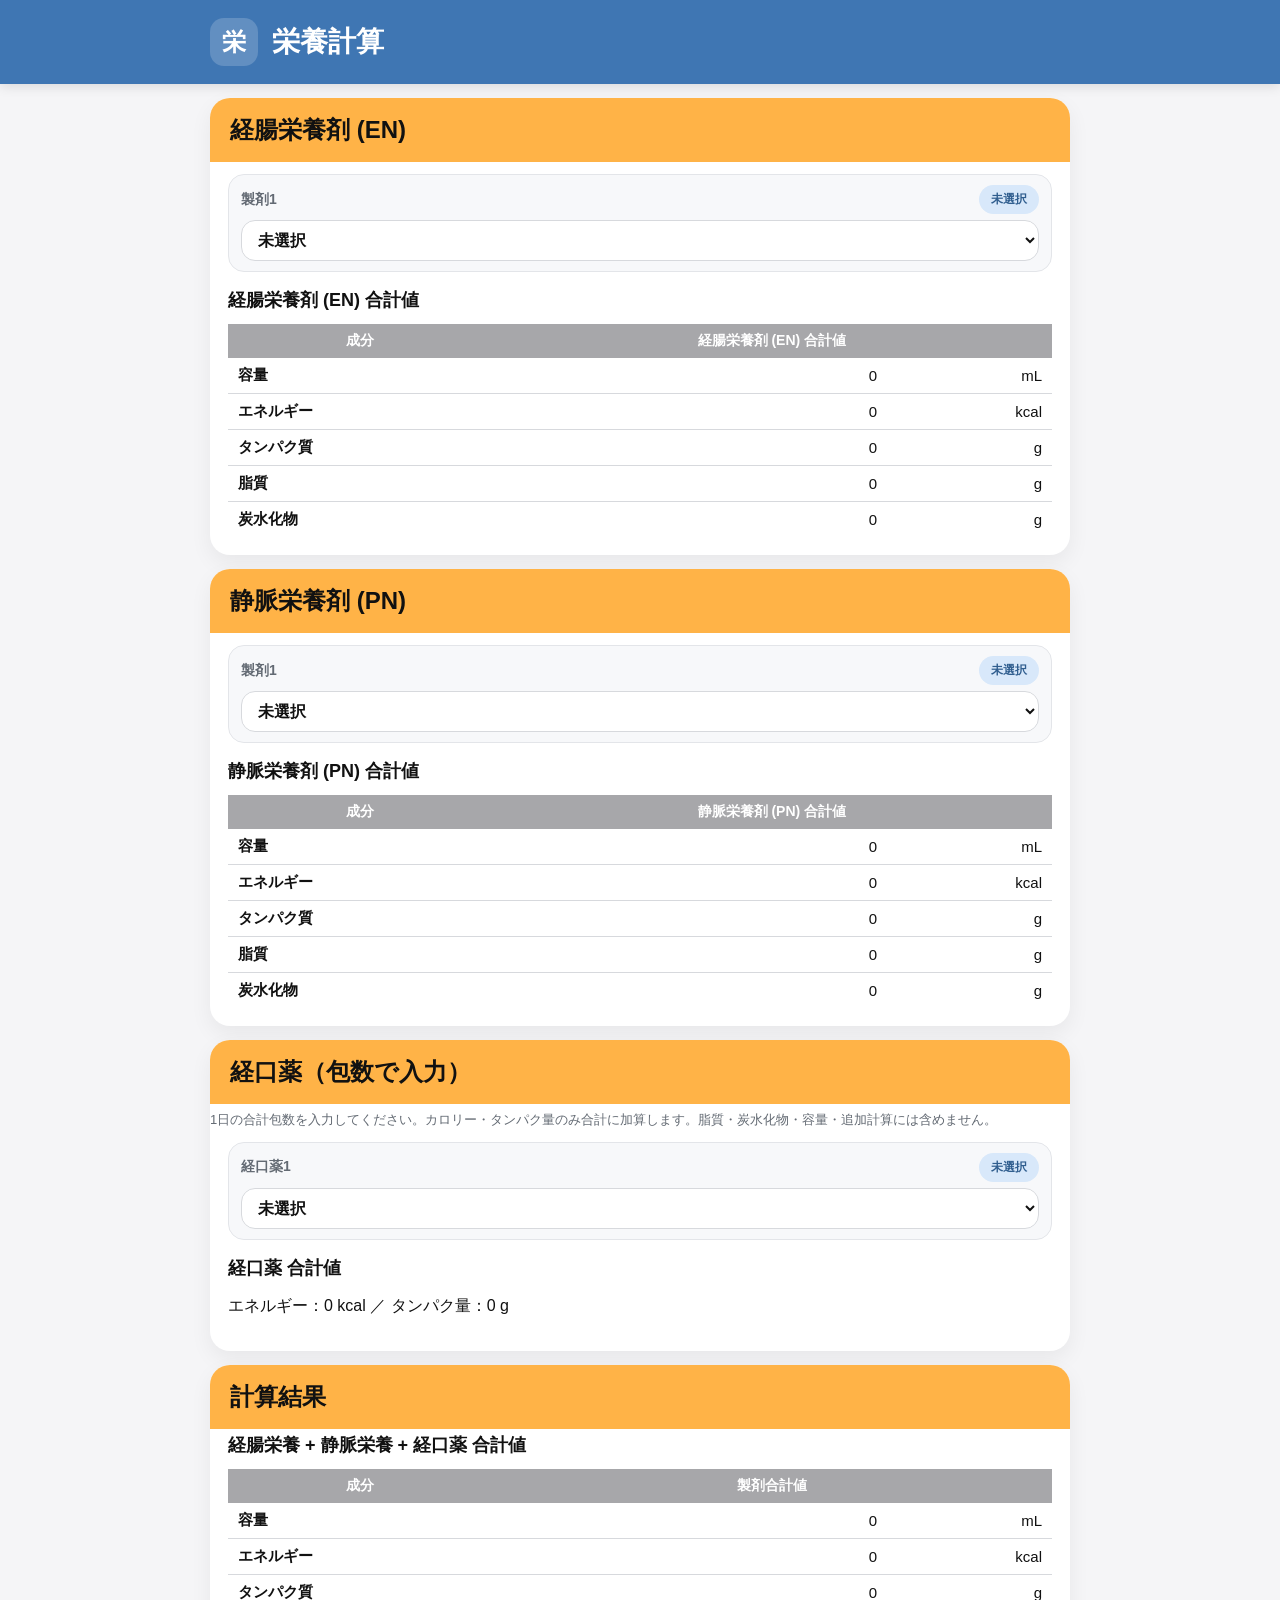
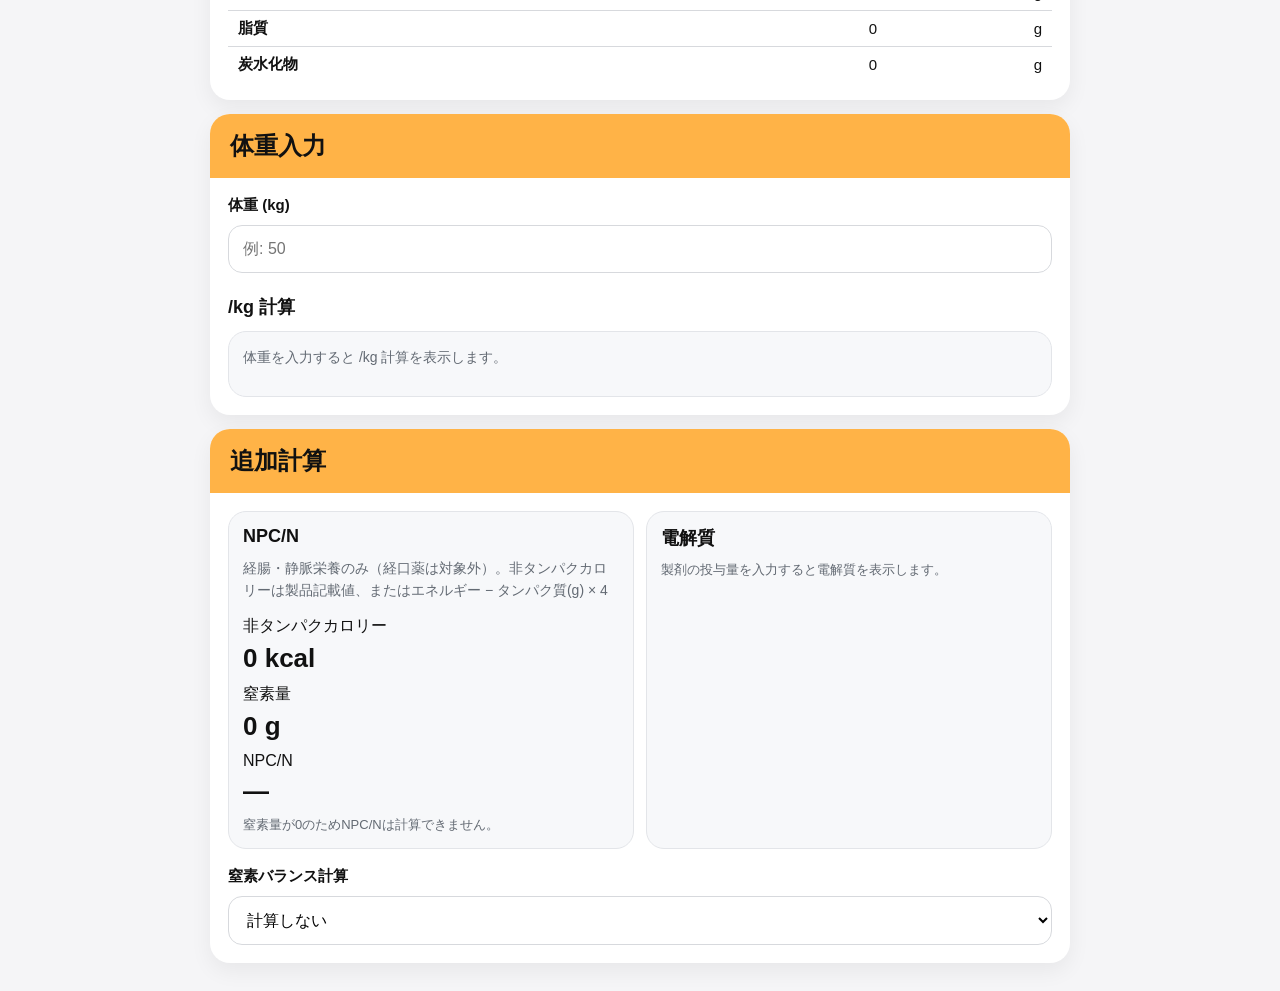
<file: prototype/index.html>
<!doctype html>
<html lang="ja">
  <head>
    <meta charset="utf-8" />
    <meta name="viewport" content="width=device-width, initial-scale=1" />
    <meta name="theme-color" content="#3f76b3" />
    <meta name="apple-mobile-web-app-capable" content="yes" />
    <meta name="apple-mobile-web-app-status-bar-style" content="default" />
    <meta name="apple-mobile-web-app-title" content="栄養計算" />
    <meta name="description" content="経腸栄養・静脈栄養の総カロリーやタンパク量、NPC/Nを計算するツール" />
    <title>栄養計算</title>
    <link rel="manifest" href="./manifest.webmanifest" />
    <link rel="apple-touch-icon" href="./icons/apple-touch-icon.png" />
    <link rel="stylesheet" href="./styles.css" />
  </head>
  <body>
    <header class="topbar">
      <div class="topbar-inner">
        <div class="topbar-icon">栄</div>
        <h1>栄養計算</h1>
      </div>
    </header>

    <main class="app-shell">
      <section class="group-panel">
        <div class="section-title">経腸栄養剤 (EN)</div>
        <div class="slot-list" id="enSlots"></div>
        <div class="summary-card-block">
          <h2>経腸栄養剤 (EN) 合計値</h2>
          <div id="enSummary"></div>
        </div>
      </section>

      <section class="group-panel">
        <div class="section-title">静脈栄養剤 (PN)</div>
        <div class="slot-list" id="pnSlots"></div>
        <div class="summary-card-block">
          <h2>静脈栄養剤 (PN) 合計値</h2>
          <div id="pnSummary"></div>
        </div>
      </section>

      <section class="group-panel">
        <div class="section-title">経口薬（包数で入力）</div>
        <p class="slot-meta">1日の合計包数を入力してください。カロリー・タンパク量のみ合計に加算します。脂質・炭水化物・容量・追加計算には含めません。</p>
        <div class="slot-list" id="oralSlots"></div>
        <div class="summary-card-block">
          <h2>経口薬 合計値</h2>
          <div id="oralSummary"></div>
        </div>
      </section>

      <section class="group-panel">
        <div class="section-title">計算結果</div>
        <div class="summary-card-block">
          <h2>経腸栄養 + 静脈栄養 + 経口薬 合計値</h2>
          <div id="totalSummary"></div>
        </div>
      </section>

      <section class="group-panel">
        <div class="section-title">体重入力</div>
        <div class="weight-card">
          <label class="field-label" for="bodyWeight">体重 (kg)</label>
          <input id="bodyWeight" type="number" min="0" step="0.1" inputmode="decimal" placeholder="例: 50" />
        </div>
        <div class="summary-card-block">
          <h2>/kg 計算</h2>
          <div id="perKgSummary"></div>
        </div>
      </section>

      <section class="group-panel">
        <div class="section-title">追加計算</div>
        <div class="advanced-results">
          <div id="npcnSummary"></div>
          <div id="electrolyteSummary"></div>
        </div>
        <div class="weight-card">
          <label class="field-label" for="advancedMode">窒素バランス計算</label>
          <select id="advancedMode">
            <option value="none">計算しない</option>
            <option value="nitrogen-balance">表示する</option>
          </select>
        </div>
        <div id="advancedPanel"></div>
      </section>
    </main>

    <script src="./app.js"></script>
  </body>
</html>
</file>
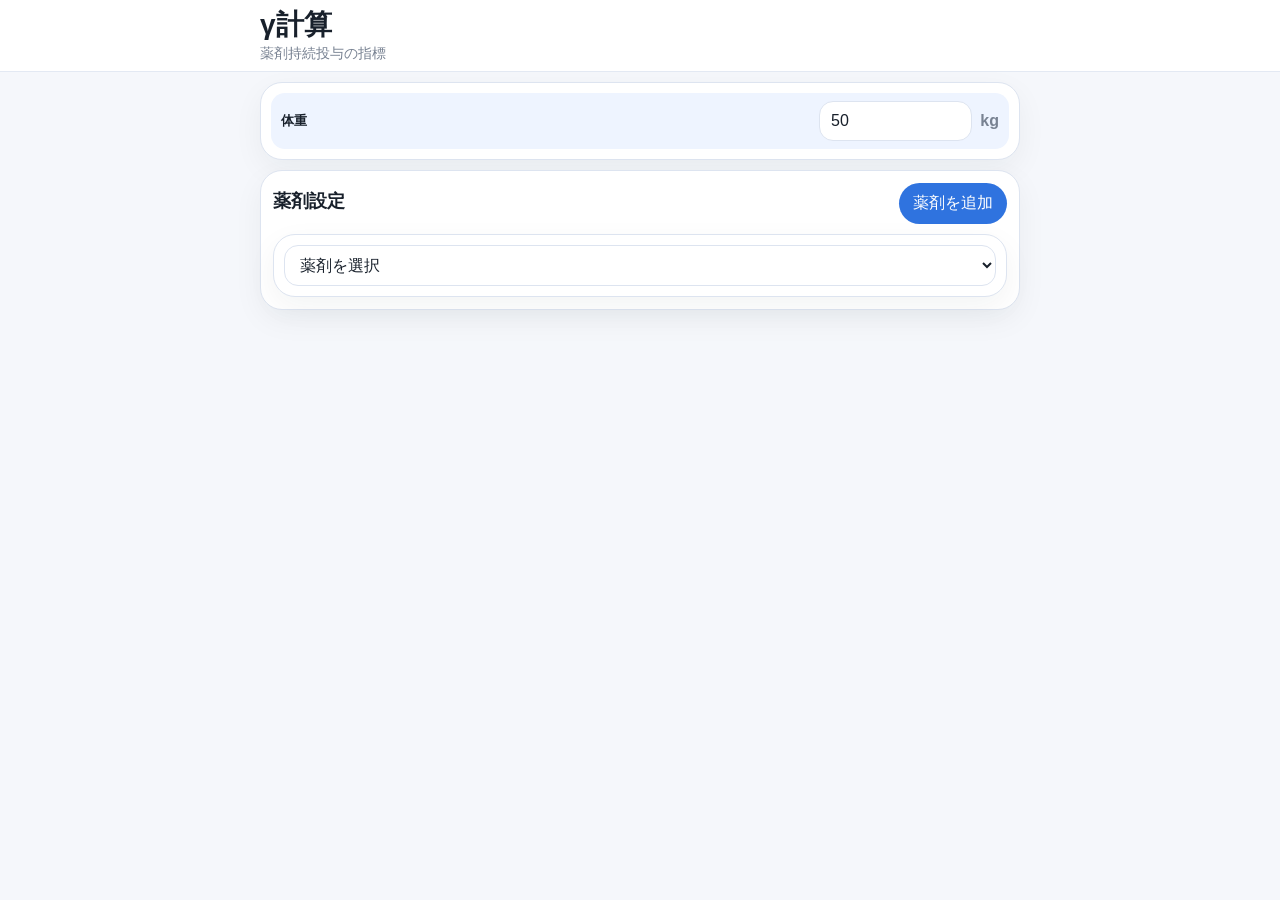
<file: prototype/gamma/index.html>
<!doctype html>
<html lang="ja">
  <head>
    <meta charset="utf-8" />
    <meta name="viewport" content="width=device-width, initial-scale=1" />
    <meta name="theme-color" content="#2f73df" />
    <meta name="apple-mobile-web-app-capable" content="yes" />
    <meta name="apple-mobile-web-app-status-bar-style" content="default" />
    <meta name="apple-mobile-web-app-title" content="ガンマ計算" />
    <meta
      name="description"
      content="体重、成分量、希釈総量、速度または投与量から投与速度や目標投与量を相互に計算するガンマ計算ツール"
    />
    <title>ガンマ計算</title>
    <link rel="manifest" href="./manifest.webmanifest" />
    <link rel="apple-touch-icon" href="./icons/apple-touch-icon.png" />
    <link rel="stylesheet" href="./styles.css" />
  </head>
  <body>
    <header class="topbar">
      <div class="topbar-inner">
        <div>
          <h1>γ計算</h1>
          <p class="eyebrow">薬剤持続投与の指標</p>
        </div>
      </div>
    </header>

    <main class="app-shell">
      <section class="hero-card">
        <div class="weight-panel">
          <label class="field-label" for="bodyWeight">体重</label>
          <div class="input-with-unit">
            <input id="bodyWeight" type="text" inputmode="decimal" placeholder="50" />
            <span>kg</span>
          </div>
        </div>
      </section>

      <section class="board-card">
        <div class="board-header">
          <h2>薬剤設定</h2>
          <button id="addDrugButton" class="primary-button" type="button">薬剤を追加</button>
        </div>
        <div id="drugCards" class="drug-card-list"></div>
      </section>
    </main>

    <script src="./app.js"></script>
  </body>
</html>
</file>
<file: prototype/styles.css>
:root {
  --blue: #3f76b3;
  --blue-dark: #305e8f;
  --orange: #ffb347;
  --bg: #f5f5f7;
  --panel: #ffffff;
  --line: #d7d9dd;
  --text: #111111;
  --muted: #636a73;
  --soft-blue: #7eb1ed;
}

* {
  box-sizing: border-box;
}

html,
body {
  margin: 0;
  background: var(--bg);
  color: var(--text);
  font-family: "Hiragino Sans", "Yu Gothic", sans-serif;
}

body {
  min-height: 100vh;
}

select,
input,
button {
  font: inherit;
}

.topbar {
  position: sticky;
  top: 0;
  z-index: 10;
  background: var(--blue);
  color: white;
  box-shadow: 0 2px 12px rgba(0, 0, 0, 0.12);
}

.topbar-inner {
  display: flex;
  align-items: center;
  gap: 14px;
  width: min(860px, calc(100% - 24px));
  margin: 0 auto;
  padding: 18px 0;
}

.topbar-icon {
  width: 48px;
  height: 48px;
  border-radius: 14px;
  background: rgba(255, 255, 255, 0.18);
  display: grid;
  place-items: center;
  font-weight: 700;
  font-size: 24px;
}

.topbar h1 {
  margin: 0;
  font-size: 28px;
  font-weight: 700;
}

.app-shell {
  width: min(860px, calc(100% - 24px));
  margin: 0 auto;
  padding: 0 0 28px;
}

.group-panel {
  margin-top: 14px;
  background: var(--panel);
  border-radius: 20px;
  overflow: hidden;
  box-shadow: 0 8px 22px rgba(17, 17, 17, 0.06);
}

.section-title {
  background: var(--orange);
  padding: 16px 20px;
  font-size: 24px;
  font-weight: 700;
}

.slot-list {
  padding: 12px 18px;
  display: grid;
  gap: 10px;
}

.slot-card {
  background: #f7f8fa;
  border: 1px solid #e3e5e9;
  border-radius: 16px;
  padding: 10px 12px;
}

.slot-header {
  display: flex;
  align-items: center;
  justify-content: space-between;
  gap: 12px;
  margin-bottom: 6px;
}

.slot-index {
  font-size: 14px;
  color: var(--muted);
  font-weight: 700;
}

.slot-badge {
  padding: 6px 12px;
  border-radius: 999px;
  background: #d8e8fa;
  color: var(--blue-dark);
  font-size: 12px;
  font-weight: 700;
}

.slot-card select,
.slot-card input {
  width: 100%;
  min-width: 0;
  border: 1px solid var(--line);
  border-radius: 14px;
  background: white;
}

.slot-select {
  background: white;
  color: var(--text);
  -webkit-text-fill-color: var(--text);
  border: 2px solid #73b7f5;
  padding: 10px 12px;
  font-size: 16px;
  font-weight: 700;
}

.slot-select option,
.slot-select optgroup {
  color: black;
}

.slot-meta {
  margin: 6px 0 0;
  color: var(--muted);
  font-size: 13px;
  line-height: 1.5;
}

.slot-info { margin-top: 6px; color: var(--muted); font-size: 13px; }
.slot-info summary { cursor: pointer; width: fit-content; }

.slot-product-name {
  margin: 12px 0 0;
  font-size: 18px;
  font-weight: 700;
}

.dose-row {
  display: grid;
  grid-template-columns: minmax(70px, 1fr) 96px;
  gap: 6px;
}

.dose-input,
.dose-unit,
.hours-input {
  padding: 10px 12px;
  font-size: 16px;
}

.slot-foot {
  margin-top: 6px;
  display: grid;
  grid-template-columns: 1fr 1fr 1fr;
  gap: 8px;
}

.mini-metric {
  background: white;
  border: 1px solid var(--line);
  border-radius: 14px;
  padding: 7px 9px;
  min-width: 0;
}

.mini-metric span {
  display: block;
  font-size: 11px;
  color: var(--muted);
  margin-bottom: 4px;
}

.mini-metric strong {
  display: block;
  font-size: 16px;
  line-height: 1.2;
  word-break: break-word;
}

.slot-electrolytes {
  margin-top: 8px;
  padding: 8px 10px;
  border: 1px solid #d8e8fa;
  border-radius: 12px;
  background: #f0f6fd;
  font-variant-numeric: tabular-nums;
}

.slot-electrolytes-title {
  display: block;
  margin-bottom: 5px;
  color: var(--blue-dark);
  font-size: 12px;
  font-weight: 700;
}

.slot-electrolytes-grid {
  display: grid;
  grid-template-columns: repeat(6, minmax(0, 1fr));
  gap: 6px;
}

.slot-electrolyte { min-width: 0; }
.slot-electrolyte span { display: block; color: var(--muted); font-size: 11px; }
.slot-electrolyte strong { display: block; font-size: 13px; overflow-wrap: anywhere; }
.slot-electrolytes-unknown { color: var(--muted); font-size: 13px; }

.summary-card-block {
  padding: 0 18px 18px;
}

.summary-card-block h2 {
  margin: 4px 0 12px;
  font-size: 18px;
}

.summary-table {
  width: 100%;
  border-collapse: collapse;
  background: white;
}

.summary-table thead th {
  background: #a7a7aa;
  color: white;
  padding: 8px 10px;
  font-size: 14px;
  font-weight: 700;
}

.summary-table tbody td {
  border-bottom: 1px solid var(--line);
  padding: 8px 10px;
  font-size: 15px;
}

.summary-table tbody tr:last-child td {
  border-bottom: 0;
}

.summary-table .label {
  width: 32%;
  font-weight: 700;
}

.summary-table .value {
  text-align: right;
  width: 48%;
}

.summary-table .unit {
  width: 20%;
  text-align: right;
}

.weight-card {
  padding: 18px;
  display: grid;
  gap: 10px;
}

.field-label {
  font-size: 15px;
  font-weight: 700;
}

#bodyWeight,
#advancedMode,
.advanced-input {
  width: 100%;
  border: 1px solid var(--line);
  border-radius: 14px;
  padding: 14px;
  background: white;
  font-size: 16px;
}

.advanced-panel-inner {
  padding: 0 18px 18px;
}

.advanced-results {
  display: grid;
  grid-template-columns: repeat(2, minmax(0, 1fr));
  gap: 12px;
  padding: 18px 18px 0;
}

.advanced-results .advanced-card { height: 100%; }

.advanced-card {
  background: #f7f8fa;
  border: 1px solid #e3e5e9;
  border-radius: 18px;
  padding: 14px;
}

.advanced-card h3 {
  margin: 0 0 10px;
  font-size: 18px;
}

.advanced-formula {
  color: var(--muted);
  line-height: 1.6;
  margin-bottom: 14px;
  font-size: 14px;
}

.advanced-grid {
  display: grid;
  gap: 10px;
}

.advanced-value {
  display: grid;
  gap: 6px;
}

.advanced-value strong {
  font-size: 26px;
}

.hidden {
  display: none;
}

.electrolyte-table {
  width: 100%;
  border-collapse: collapse;
  font-variant-numeric: tabular-nums;
}

.electrolyte-table th,
.electrolyte-table td {
  padding: 6px 8px;
  border-bottom: 1px solid var(--line);
  text-align: right;
}

.electrolyte-table th:first-child { text-align: left; }
.electrolyte-table thead { color: var(--muted); font-size: 13px; }
.electrolyte-note { margin: 8px 0 0; color: var(--muted); font-size: 13px; line-height: 1.5; }

@media (min-width: 761px) {
  .slot-list {
    grid-template-columns: 1fr;
  }

  .slot-fields {
    display: grid;
    grid-template-columns: minmax(0, 1fr) 228px;
    gap: 8px;
    align-items: start;
  }

  .slot-fields.single {
    grid-template-columns: 1fr;
  }
}

@media (max-width: 760px) {
  .topbar-inner {
    width: calc(100% - 24px);
    padding: 16px 0;
  }

  .topbar h1 {
    font-size: 22px;
  }

  .topbar-icon {
    width: 42px;
    height: 42px;
    font-size: 20px;
  }

  .app-shell {
    width: 100%;
    padding-bottom: 20px;
  }

  .group-panel {
    margin-top: 10px;
    border-radius: 0;
  }

  .section-title {
    padding: 14px 16px;
    font-size: 20px;
  }

  .slot-list,
  .summary-card-block,
  .weight-card,
  .advanced-panel-inner {
    padding-left: 12px;
    padding-right: 12px;
  }

  .advanced-results {
    grid-template-columns: 1fr;
    padding: 12px 12px 0;
  }

  .slot-list {
    padding-top: 12px;
    padding-bottom: 12px;
    gap: 10px;
  }

  .slot-card {
    border-radius: 18px;
    padding: 12px;
  }

  .slot-select,
  .dose-input,
  .dose-unit,
  .hours-input,
  #bodyWeight,
  #advancedMode,
  .advanced-input {
    font-size: 16px;
  }

  .dose-row {
    grid-template-columns: 1fr 96px;
    gap: 8px;
  }

  .slot-fields [data-input-area]:not(.hidden) { margin-top: 8px; }

  .slot-foot {
    grid-template-columns: 1fr 1fr;
  }

  .slot-electrolytes-grid {
    grid-template-columns: repeat(3, minmax(0, 1fr));
    row-gap: 8px;
  }

  .slot-electrolyte strong { font-size: 12px; }

  .mini-metric:last-child {
    grid-column: 1 / -1;
  }

  .summary-table thead th {
    font-size: 13px;
  }

  .summary-table tbody td {
    font-size: 14px;
    padding: 7px 8px;
  }
}
</file>
<file: prototype/gamma/styles.css>
:root {
  --blue: #2f73df;
  --blue-dark: #1f58b6;
  --blue-soft: #eef4ff;
  --bg: #f5f7fb;
  --card: #ffffff;
  --line: #dde4f0;
  --text: #18202b;
  --muted: #788292;
  --danger: #c44949;
  --danger-bg: #fff1f1;
}

* {
  box-sizing: border-box;
}

html,
body {
  margin: 0;
  min-height: 100%;
  background: var(--bg);
  color: var(--text);
  font-family: "Hiragino Sans", "Yu Gothic", sans-serif;
}

button,
input,
select {
  font: inherit;
}

input,
select {
  font-size: 16px;
}

body {
  min-height: 100vh;
}

.topbar {
  position: sticky;
  top: 0;
  z-index: 20;
  background: rgba(255, 255, 255, 0.94);
  backdrop-filter: blur(14px);
  border-bottom: 1px solid rgba(221, 228, 240, 0.8);
}

.topbar-inner {
  width: min(760px, calc(100% - 20px));
  margin: 0 auto;
  padding: 10px 0 8px;
}

.topbar h1 {
  margin: 0;
  font-size: 28px;
  line-height: 1.1;
}

.eyebrow {
  margin: 4px 0 0;
  color: var(--muted);
  font-size: 14px;
}

.app-shell {
  width: min(760px, calc(100% - 20px));
  margin: 0 auto;
  padding: 10px 0 20px;
}

.hero-card,
.board-card,
.drug-card {
  background: var(--card);
  border: 1px solid var(--line);
  border-radius: 22px;
  box-shadow: 0 10px 30px rgba(24, 32, 43, 0.05);
}

.hero-card {
  padding: 10px;
}

.weight-panel {
  display: grid;
  grid-template-columns: auto minmax(0, 180px);
  align-items: center;
  gap: 10px;
  padding: 8px 10px;
  border-radius: 14px;
  background: var(--blue-soft);
}

.field-label {
  font-size: 13px;
  font-weight: 700;
}

.board-card {
  margin-top: 10px;
  padding: 12px;
}

.board-header {
  display: flex;
  align-items: center;
  justify-content: space-between;
  gap: 12px;
  margin-bottom: 10px;
}

.board-header h2 {
  margin: 0 0 4px;
  font-size: 18px;
}

.primary-button,
.ghost-button,
.danger-button {
  border: 0;
  border-radius: 999px;
  padding: 10px 14px;
  cursor: pointer;
}

.primary-button {
  background: var(--blue);
  color: #fff;
}

.ghost-button {
  background: var(--blue-soft);
  color: var(--blue-dark);
}

.danger-button {
  background: #f4e2e2;
  color: #9f3b3b;
}

.drug-card-list {
  display: grid;
  gap: 10px;
}

.drug-card {
  padding: 12px;
}

.drug-card.empty {
  padding: 10px;
}

.card-top {
  display: flex;
  align-items: center;
  justify-content: space-between;
  gap: 8px;
  margin-bottom: 8px;
}

.card-title {
  margin: 0;
  font-size: 18px;
  line-height: 1.35;
}

.card-actions {
  display: flex;
  gap: 8px;
  flex-wrap: wrap;
}

.card-grid {
  display: grid;
  gap: 8px;
}

.compact-grid,
.input-grid,
.prep-grid,
.summary-row {
  display: grid;
  gap: 8px;
}

.prep-grid {
  grid-template-columns: repeat(2, minmax(0, 1fr));
}

.input-grid {
  grid-template-columns: repeat(2, minmax(0, 1fr));
}

.summary-row {
  grid-template-columns: repeat(3, minmax(0, 1fr));
}

.field-card {
  display: grid;
  gap: 6px;
  padding: 9px;
  border-radius: 14px;
  background: #f9fbfe;
  border: 1px solid #edf1f7;
}

.field-card.soft {
  background: var(--blue-soft);
}

.input-with-unit {
  display: grid;
  grid-template-columns: 1fr auto;
  gap: 8px;
  align-items: center;
}

.input-with-unit span {
  color: var(--muted);
  font-weight: 700;
  white-space: nowrap;
}

input,
select {
  width: 100%;
  min-width: 0;
  border: 1px solid var(--line);
  border-radius: 14px;
  background: #fff;
  padding: 10px 11px;
  color: var(--text);
}

input[readonly] {
  background: #f4f7fb;
  color: #5d6878;
}

input:focus,
select:focus,
button:focus {
  outline: 3px solid rgba(47, 115, 223, 0.16);
  outline-offset: 2px;
}

.mini-kpi {
  display: grid;
  gap: 4px;
  padding: 10px 12px;
  border-radius: 14px;
  background: #fff;
  border: 1px solid var(--line);
}

.mini-kpi span {
  color: var(--muted);
  font-size: 12px;
}

.mini-kpi strong {
  font-size: 17px;
  line-height: 1.3;
}

.result-panel {
  display: grid;
  gap: 5px;
  padding: 11px 12px;
  border-radius: 14px;
  background: linear-gradient(180deg, var(--blue), var(--blue-dark));
  color: #fff;
}

.result-panel.error {
  background: linear-gradient(180deg, #d86767, #bf4b4b);
}

.result-caption {
  font-size: 12px;
  opacity: 0.86;
}

.result-value {
  font-size: 30px;
  line-height: 1.1;
  font-weight: 700;
  word-break: break-word;
}

.result-help {
  font-size: 13px;
  line-height: 1.5;
  opacity: 0.92;
}

.recommendation-panel {
  padding: 12px 14px;
  border: 2px solid #f0b94b;
  border-radius: 14px;
  background: #fff9e9;
}

.recommendation {
  white-space: pre-wrap;
  font-size: 18px;
  font-weight: 650;
  line-height: 1.5;
}

.drug-select-row select {
  padding-block: 10px;
}

.mode-row {
  grid-template-columns: auto minmax(0, 1fr);
  align-items: center;
}

.prep-grid .field-card {
  gap: 2px;
  padding: 5px 6px;
}

.prep-grid .field-label,
.prep-grid .input-with-unit span {
  font-size: 12px;
}

.prep-grid input {
  font-size: 14px;
  padding: 5px 6px;
  min-height: 30px;
  border-radius: 9px;
}

.summary-row {
  gap: 5px;
}

.summary-row .mini-kpi {
  gap: 2px;
  padding: 6px;
  border-radius: 9px;
  min-width: 0;
}

.summary-row .mini-kpi span {
  font-size: 11px;
}

.summary-row .mini-kpi strong {
  font-size: 13px;
  overflow-wrap: anywhere;
}

.card-actions {
  flex-shrink: 0;
  gap: 4px;
}

.card-actions button {
  padding: 8px 10px;
  font-size: 12px;
  min-height: 36px;
}


@media (max-width: 420px) {
  .prep-grid .input-with-unit {
    gap: 4px;
  }

  .prep-grid input {
    padding-inline: 8px;
  }

  .input-grid .field-card,
  .summary-row .mini-kpi {
    padding: 7px;
  }

  .input-grid .input-with-unit {
    gap: 4px;
  }

  .input-grid .input-with-unit span {
    font-size: 11px;
  }

  .summary-row .mini-kpi strong {
    font-size: 12px;
  }
}

.input-grid.single-input {
  grid-template-columns: minmax(0, 1fr);
}

.single-input .field-card {
  grid-template-columns: auto minmax(0, 1fr);
  align-items: center;
}
</file>
